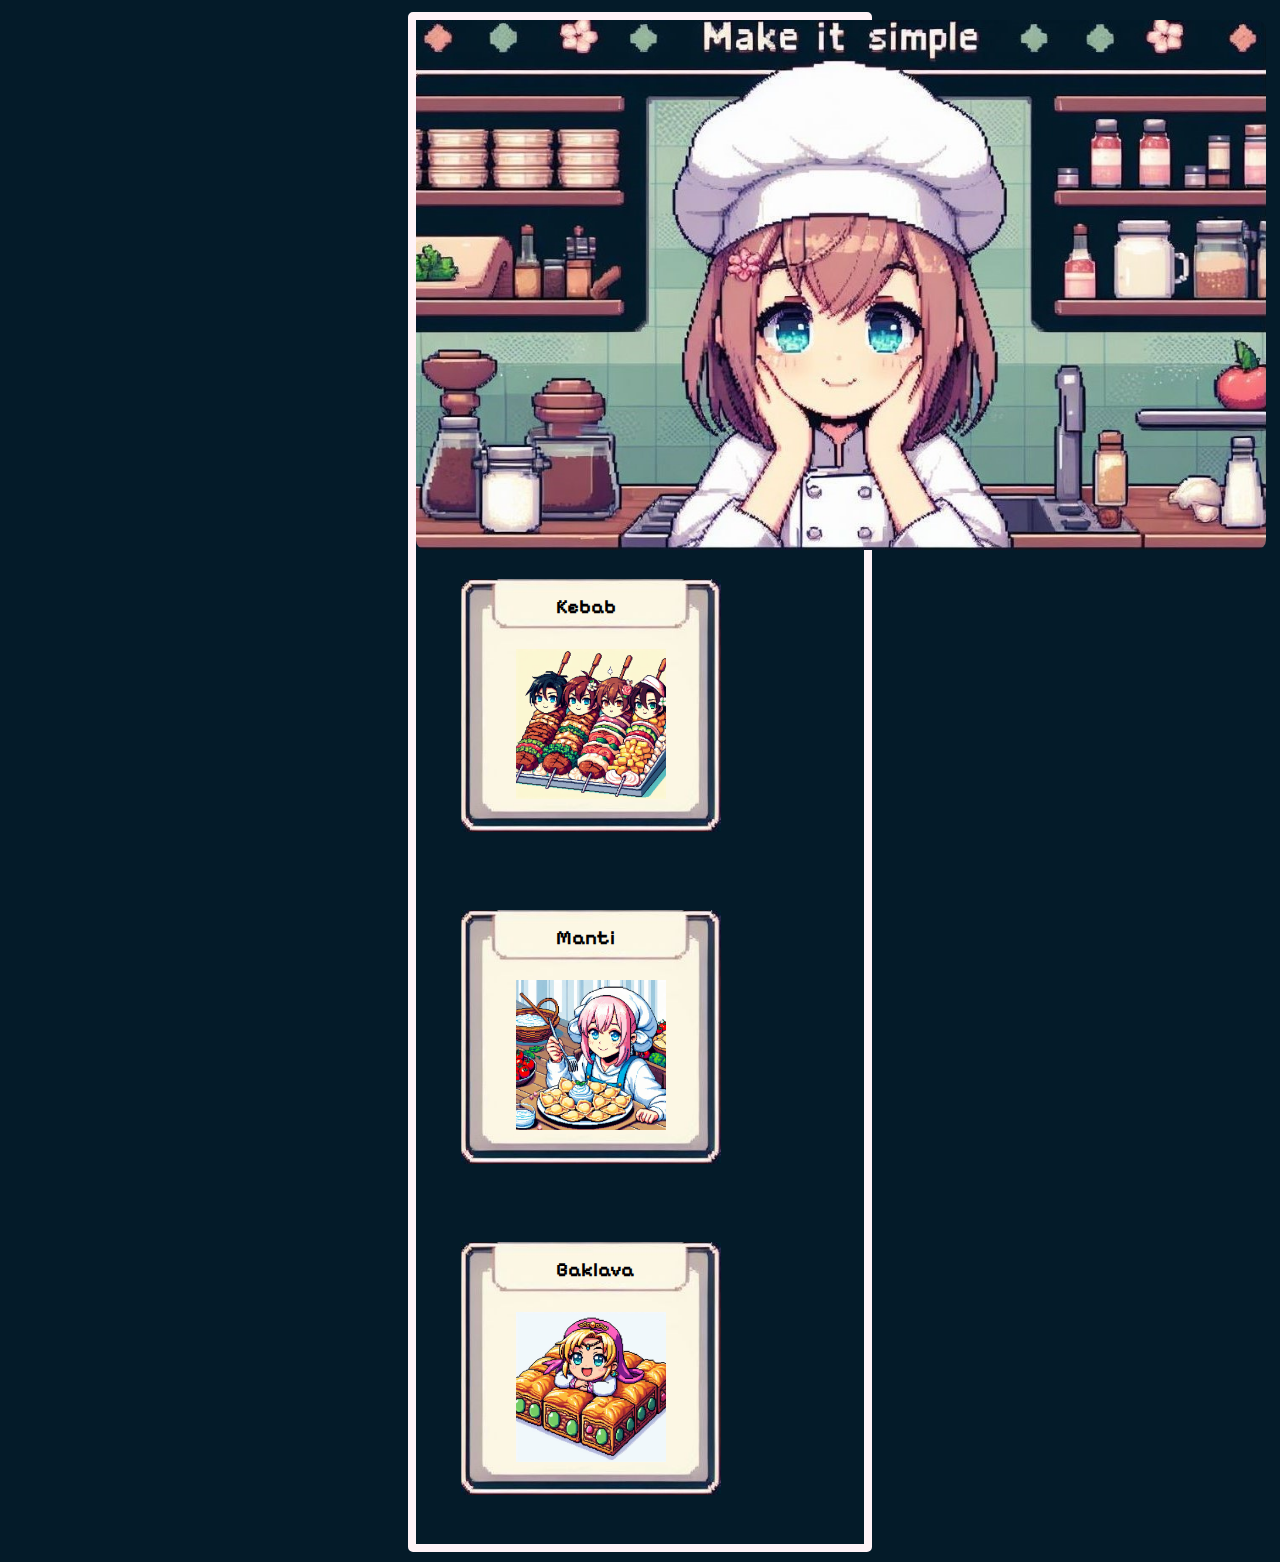
<file: index.html>
<!DOCTYPE html>
<html lang="en">

<head>
    <meta charset="UTF-8">
    <meta name="viewport" content="width=device-width, initial-scale=1.0">
    <title>Turkish Foods - Pixel Art</title>
    <link rel="preconnect" href="https://fonts.googleapis.com">
    <link rel="preconnect" href="https://fonts.gstatic.com" crossorigin>
    <link href="https://fonts.googleapis.com/css2?family=Pixelify+Sans&display=swap" rel="stylesheet">
    <link rel="stylesheet" href="style.css">
</head>

<body>
    <div id="content">
        <img id="chef-img" src="./images/chef.jpg">
        <div class="recipe-list">
            <div class="food">
                <a href="./recipes/kebab.html">Kebab</a>
                <img class="food-img" src="./images/kebab.jpg" alt="">
                <img class="food-overlay" src="./images/food_overlay.jpg" alt="Kebab">
            </div>
            <div class="food">
                <a href="./recipes/manti.html">Manti</a>
                <img class="food-img" src="./images/manti.jpg" alt="">
                <img class="food-overlay" src="./images/food_overlay.jpg" alt="Manti">
            </div>
            <div class="food">
                <a href="./recipes/baklava.html">Baklava</a>
                <img class="food-img" src="./images/baklava.jpg" alt="">
                <img class="food-overlay" src="./images/food_overlay.jpg" alt="Baklava">
            </div>
        </div>
    </div>
</body>

</html>
</file>
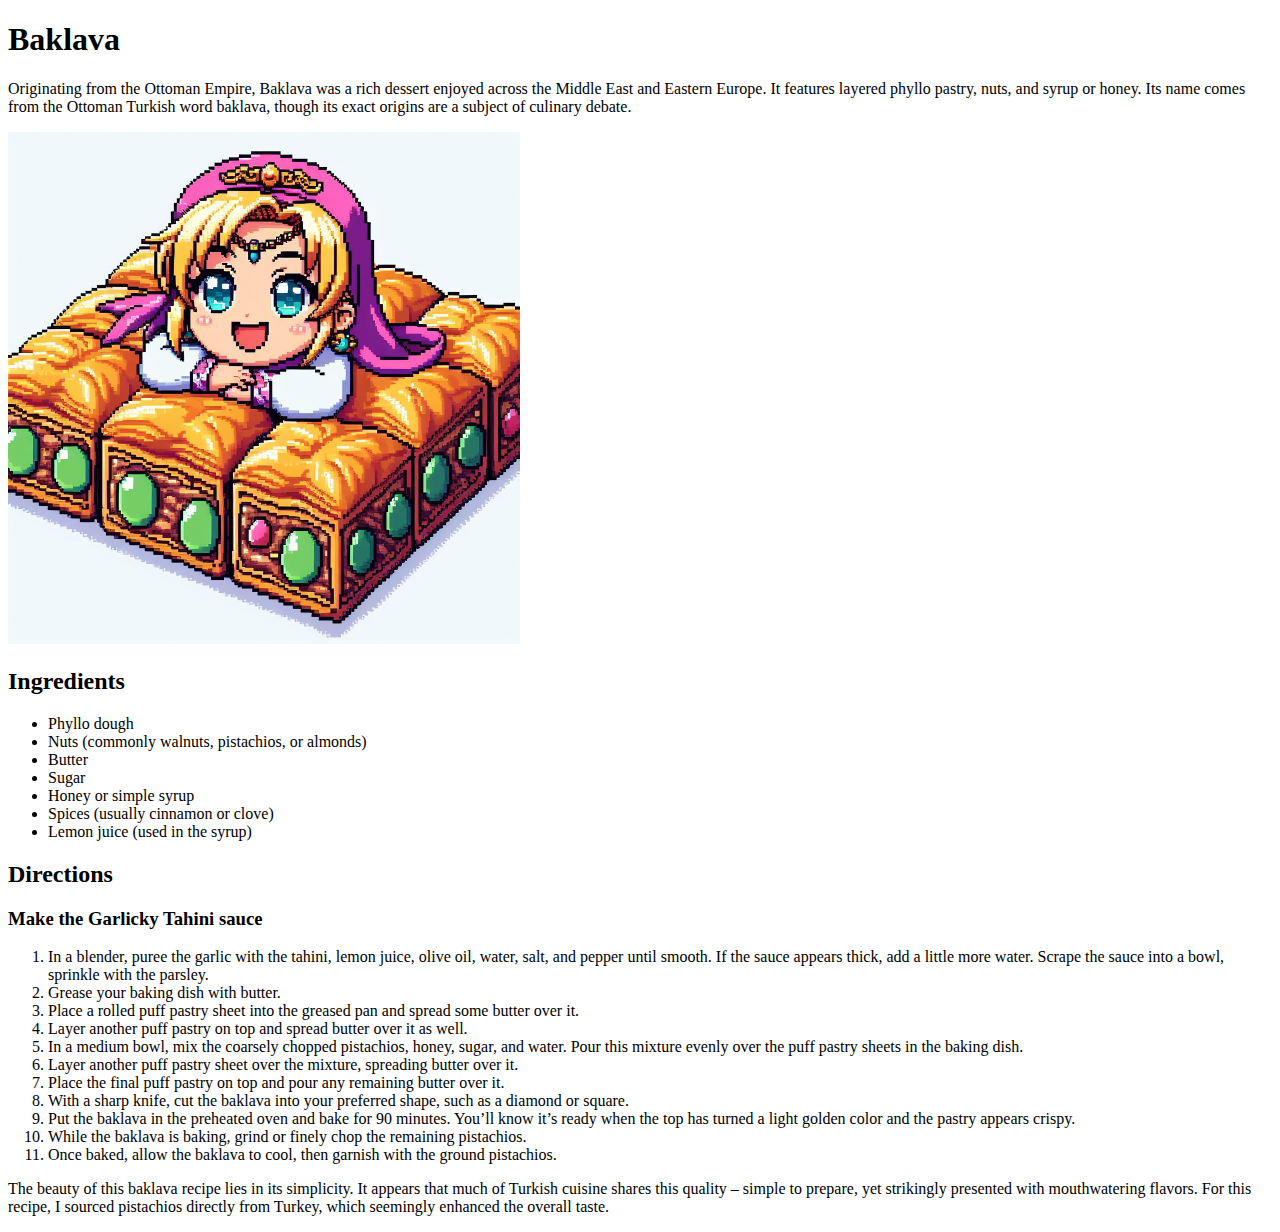
<file: recipes/baklava.html>
<!DOCTYPE html>
<html lang="en">

<head>
    <meta charset="UTF-8">
    <meta name="viewport" content="width=device-width, initial-scale=1.0">
    <title>Baklava</title>
</head>

<body>
    <h1>Baklava</h1>
    <p>Originating from the Ottoman Empire, Baklava was a rich dessert enjoyed across the Middle East and Eastern
        Europe. It features layered phyllo pastry, nuts, and syrup or honey. Its name comes from the Ottoman Turkish
        word baklava, though its exact origins are a subject of culinary debate.
    </p>
    <img src="../images/baklava.jpg" alt="Baklava" width="512px" height="512px">

    <h2>Ingredients</h2>
    <ul>
        <li>Phyllo dough</li>
        <li>Nuts (commonly walnuts, pistachios, or almonds)</li>
        <li>Butter</li>
        <li>Sugar</li>
        <li>Honey or simple syrup</li>
        <li>Spices (usually cinnamon or clove)</li>
        <li>Lemon juice (used in the syrup)</li>
    </ul>

    <h2>Directions</h2>
    <h3>Make the Garlicky Tahini sauce</h3>
    <ol>
        <li>In a blender, puree the garlic with the tahini, lemon juice, olive oil, water, salt, and pepper until
            smooth. If the sauce appears thick, add a little more water. Scrape the sauce into a bowl, sprinkle with the
            parsley.</li>
        <li>Grease your baking dish with butter.</li>
        <li>Place a rolled puff pastry sheet into the greased pan and spread some butter over it.</li>
        <li>Layer another puff pastry on top and spread butter over it as well.</li>
        <li>In a medium bowl, mix the coarsely chopped pistachios, honey, sugar, and water. Pour this mixture evenly
            over the puff pastry sheets in the baking dish.</li>
        <li>Layer another puff pastry sheet over the mixture, spreading butter over it.</li>
        <li>Place the final puff pastry on top and pour any remaining butter over it.</li>
        <li>With a sharp knife, cut the baklava into your preferred shape, such as a diamond or square.</li>
        <li>Put the baklava in the preheated oven and bake for 90 minutes. You’ll know it’s ready when the top has
            turned a light golden color and the pastry appears crispy.</li>
        <li>While the baklava is baking, grind or finely chop the remaining pistachios.</li>
        <li>Once baked, allow the baklava to cool, then garnish with the ground pistachios.</li>
    </ol>

    <p>The beauty of this baklava recipe lies in its simplicity. It appears that much of Turkish cuisine shares this
        quality – simple to prepare, yet strikingly presented with mouthwatering flavors. For this recipe, I sourced
        pistachios directly from Turkey, which seemingly enhanced the overall taste.</p>
</body>

</html>
</file>
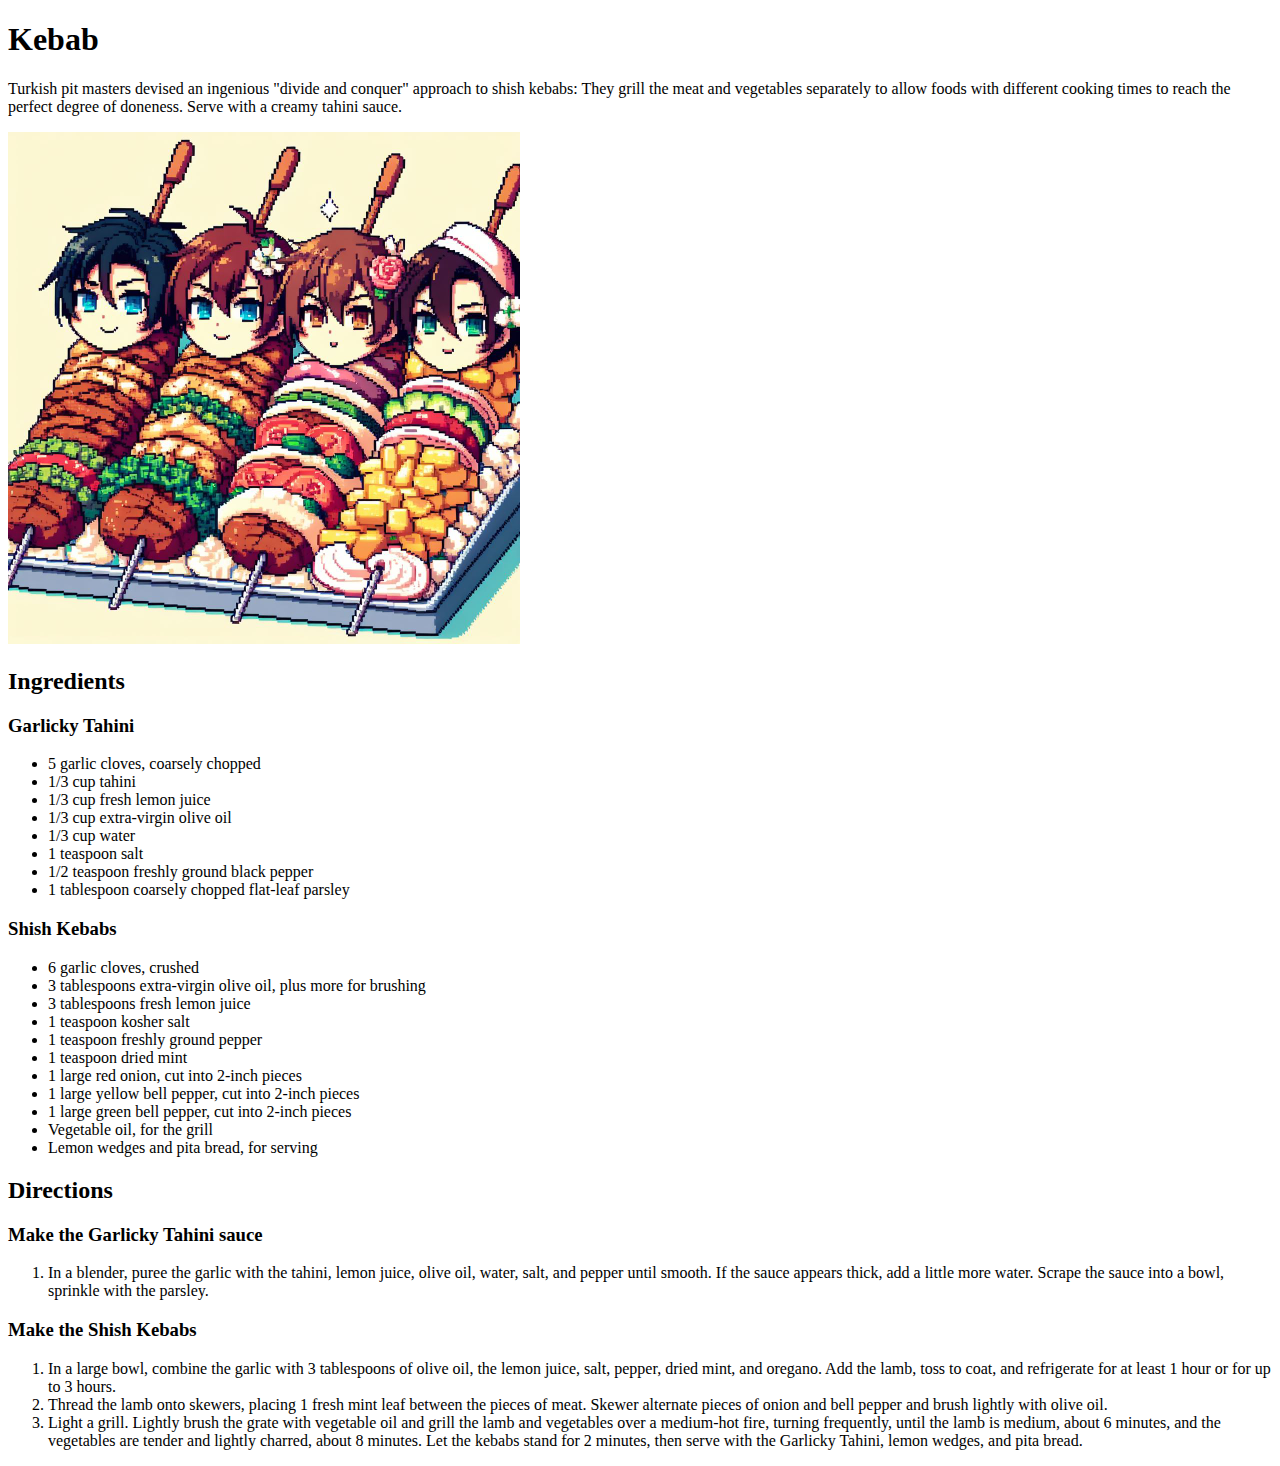
<file: recipes/kebab.html>
<!DOCTYPE html>
<html lang="en">

<head>
    <meta charset="UTF-8">
    <meta name="viewport" content="width=device-width, initial-scale=1.0">
    <title>Kebab</title>
</head>

<body>
    <h1>Kebab</h1>
    <p>Turkish pit masters devised an ingenious "divide and conquer" approach to shish kebabs: They grill the meat and
        vegetables separately to allow foods with different cooking times to reach the perfect degree of doneness. Serve
        with a creamy tahini sauce.
    </p>
    <img src="../images/kebab.jpg" alt="Shish Kebab Image" width="512px" height="512px">

    <h2>Ingredients</h2>
    <h3>Garlicky Tahini</h3>
    <ul>
        <li>5 garlic cloves, coarsely chopped</li>
        <li>1/3 cup tahini</li>
        <li>1/3 cup fresh lemon juice</li>
        <li>1/3 cup extra-virgin olive oil</li>
        <li>1/3 cup water</li>
        <li>1 teaspoon salt</li>
        <li>1/2 teaspoon freshly ground black pepper</li>
        <li>1 tablespoon coarsely chopped flat-leaf parsley</li>
    </ul>

    <h3>Shish Kebabs</h3>
    <ul>
        <li>6 garlic cloves, crushed</li>
        <li>3 tablespoons extra-virgin olive oil, plus more for brushing</li>
        <li>3 tablespoons fresh lemon juice</li>
        <li>1 teaspoon kosher salt</li>
        <li>1 teaspoon freshly ground pepper</li>
        <li>1 teaspoon dried mint</li>
        <li>1 large red onion, cut into 2-inch pieces</li>
        <li>1 large yellow bell pepper, cut into 2-inch pieces</li>
        <li>1 large green bell pepper, cut into 2-inch pieces</li>
        <li>Vegetable oil, for the grill</li>
        <li>Lemon wedges and pita bread, for serving</li>
    </ul>

    <h2>Directions</h2>
    <h3>Make the Garlicky Tahini sauce</h3>
    <ol>
        <li>In a blender, puree the garlic with the tahini, lemon juice, olive oil, water, salt, and pepper until
            smooth. If the sauce appears thick, add a little more water. Scrape the sauce into a bowl, sprinkle with the
            parsley.</li>
    </ol>

    <h3>Make the Shish Kebabs</h3>
    <ol>
        <li>In a large bowl, combine the garlic with 3 tablespoons of olive oil, the lemon juice, salt, pepper, dried
            mint, and oregano. Add the lamb, toss to coat, and refrigerate for at least 1 hour or for up to 3 hours.
        </li>
        <li>Thread the lamb onto skewers, placing 1 fresh mint leaf between the pieces of meat. Skewer alternate pieces
            of onion and bell pepper and brush lightly with olive oil.</li>
        <li>Light a grill. Lightly brush the grate with vegetable oil and grill the lamb and vegetables over a
            medium-hot fire, turning frequently, until the lamb is medium, about 6 minutes, and the vegetables are
            tender and lightly charred, about 8 minutes. Let the kebabs stand for 2 minutes, then serve with the
            Garlicky Tahini, lemon wedges, and pita bread.</li>
    </ol>
</body>

</html>
</file>
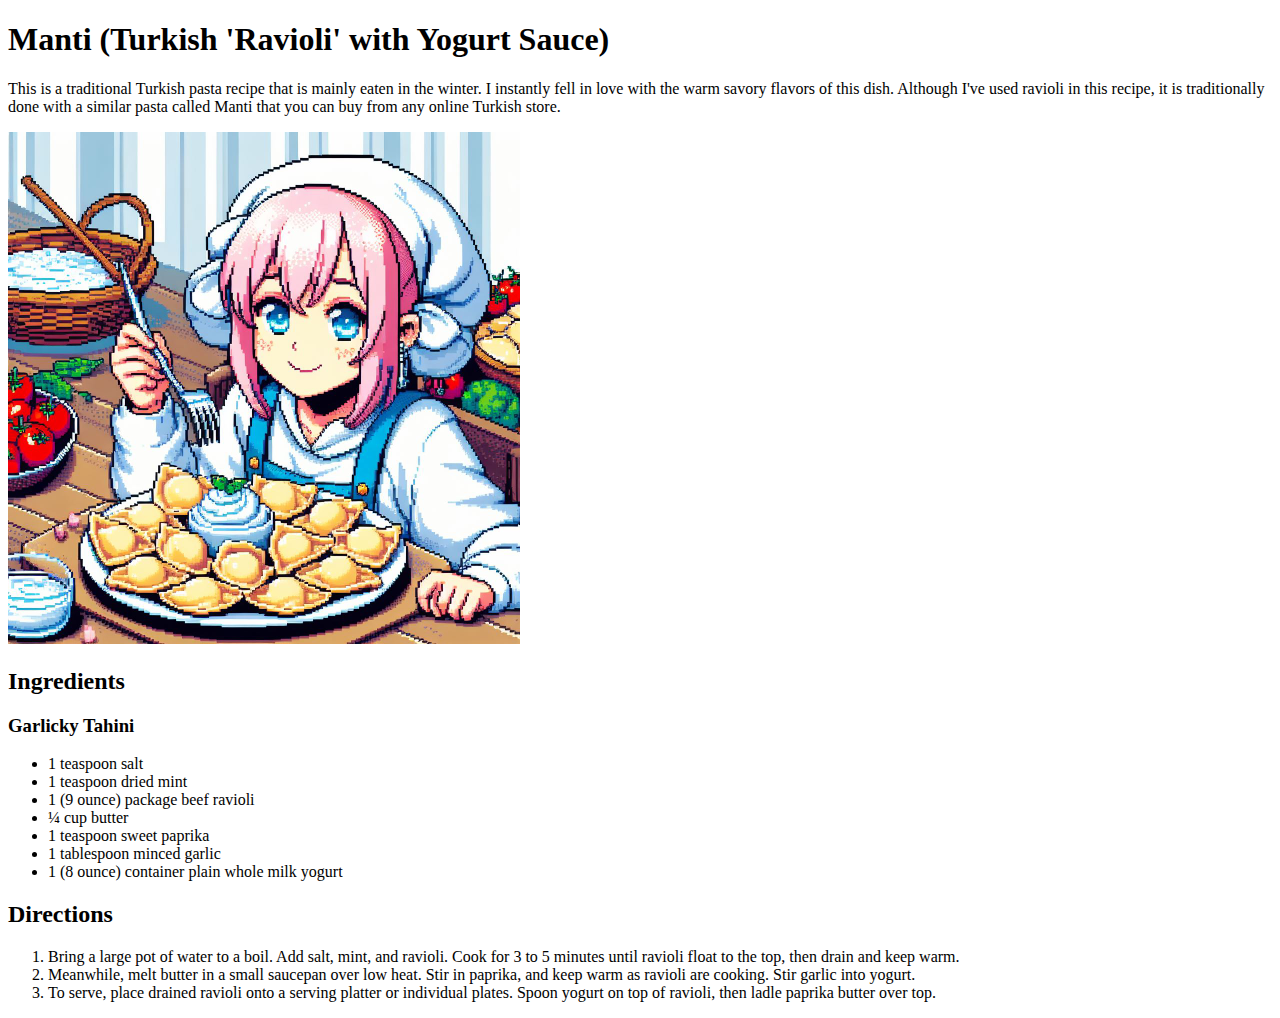
<file: recipes/manti.html>
<!DOCTYPE html>
<html lang="en">

<head>
    <meta charset="UTF-8">
    <meta name="viewport" content="width=device-width, initial-scale=1.0">
    <title>Manti</title>
</head>

<body>
    <h1>Manti (Turkish 'Ravioli' with Yogurt Sauce)</h1>
    <p>This is a traditional Turkish pasta recipe that is mainly eaten in the winter. I instantly fell in love with the
        warm savory flavors of this dish. Although I've used ravioli in this recipe, it is traditionally done with a
        similar pasta called Manti that you can buy from any online Turkish store.
    </p>
    <img src="../images/manti.jpg" alt="Manti Image" width="512px" height="512px">

    <h2>Ingredients</h2>
    <h3>Garlicky Tahini</h3>
    <ul>
        <li>1 teaspoon salt</li>
        <li>1 teaspoon dried mint</li>
        <li>1 (9 ounce) package beef ravioli</li>
        <li>¼ cup butter</li>
        <li>1 teaspoon sweet paprika</li>
        <li>1 tablespoon minced garlic</li>
        <li>1 (8 ounce) container plain whole milk yogurt</li>
    </ul>

    <h2>Directions</h2>
    <ol>
        <li>Bring a large pot of water to a boil. Add salt, mint, and ravioli. Cook for 3 to 5 minutes until ravioli
            float to the top, then drain and keep warm.
        </li>
        <li>Meanwhile, melt butter in a small saucepan over low heat. Stir in paprika, and keep warm as ravioli are
            cooking. Stir garlic into yogurt.</li>
        <li>To serve, place drained ravioli onto a serving platter or individual plates. Spoon yogurt on top of ravioli,
            then ladle paprika butter over top.</li>
    </ol>
</body>

</html>
</file>
<file: style.css>
body {
    background-color: rgb(4,27,41);
    font-family: 'Pixelify Sans', sans-serif;
}

a {
    color: black;
    text-decoration: none;
    font-size: 20px;
    font-weight: 800;
    display: block;
    position: relative;
    z-index: 2;
    margin: 0 30px 30px 95px;
}

#content {
    border: 8px solid rgb(255,243,247);
    border-radius: 5px;
    margin: 12px 400px 10px;
}

#chef-img {
    display: block;
    margin: 0 auto;
    height: 530px;
    width: 850px;
    border-radius: 10px;
}

.food {
    display: inline-block;
    padding: 45px;
    margin: 0 auto;
}
.food-img {
    width: 150px;
    height: auto;
    display: block;
    margin: 0 auto -220px;
    position: relative;
    z-index: 2;
}

.food-overlay {
    width: 260px;
    height: auto;
    position: relative;
    z-index: 1;
}
</file>
